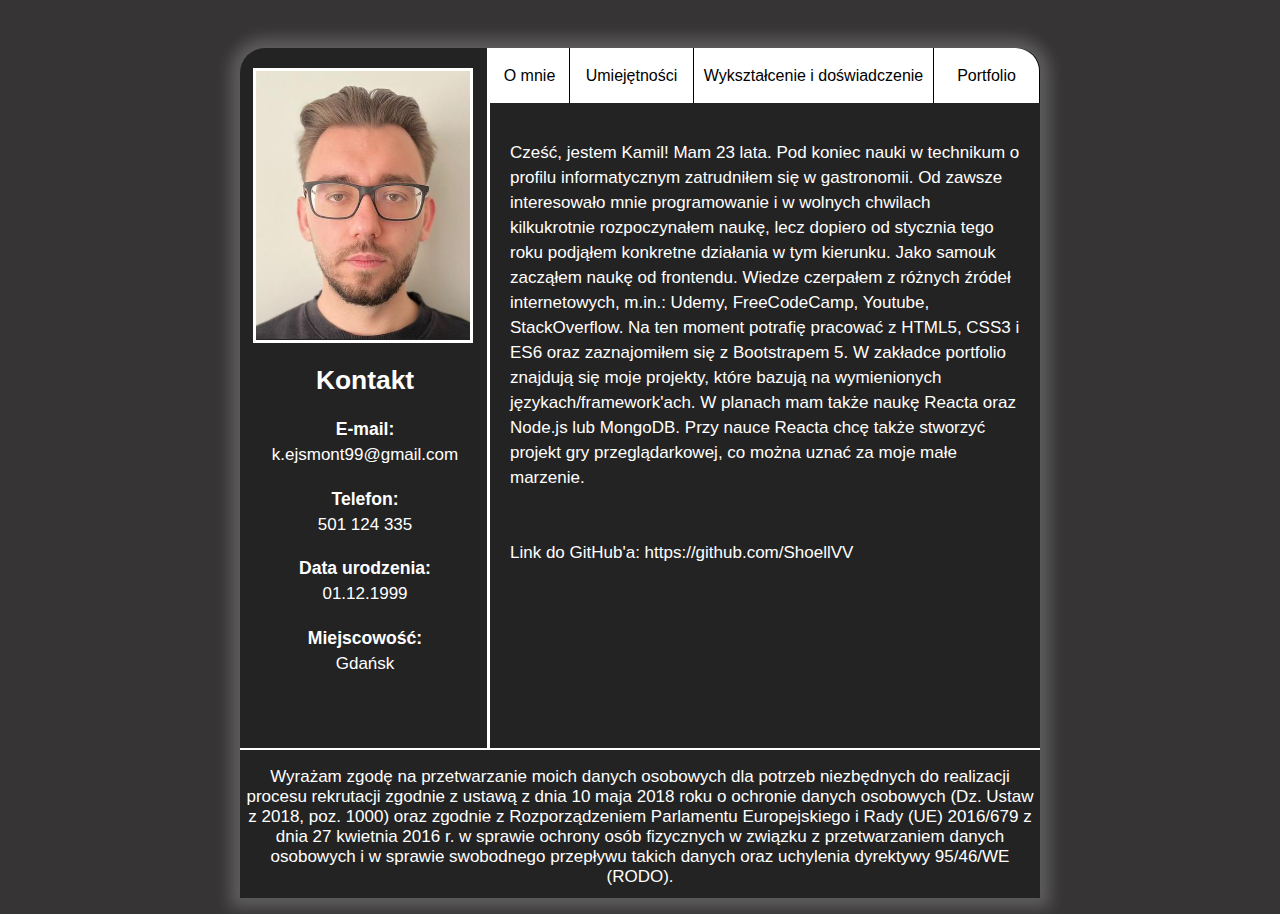
<file: index.html>
<!DOCTYPE html>
<html lang="en">
<head>
    <meta charset="UTF-8">
    <meta name="viewport" content="width=device-width, initial-scale=1.0">
    <meta name="author" content="Kamil Ejsmont">
    <link rel="stylesheet" href="CV.css">
    <link rel="stylesheet" href="Responsive.css">
    <title>CV</title>
</head>
<body>
    <main>
        <div class="CV-container">
            <div class="row">
                <aside class="CV-aside">
                    <div class="img-container">
                        <img src="images/content.jpg" alt="">
                    </div>
                    <div class="contact-container">
                        <h2>Kontakt</h2>
                        <h4>E-mail:</h4>
                        <p>k.ejsmont99@gmail.com</p>
                        <h4>Telefon:</h4>
                        <p>501 124 335</p>
                        <h4>Data urodzenia:</h4>
                        <p>01.12.1999</p>
                        <h4>Miejscowość:</h4>
                        <p>Gdańsk</p>
                    </div>
                </aside>
                <div class="col">
                    <div class="tabs">
                        <button class="tabs-btn">O mnie</button>
                        <button class="tabs-btn">Umiejętności</button>
                        <button class="tabs-btn">Wykształcenie i doświadczenie</button>
                        <button class="tabs-btn">Portfolio</button>
                    </div> 
                    <section class="content">
                        <div class="about content-tab">
                           <p>
                            Cześć, jestem Kamil! Mam 23 lata. Pod koniec nauki w technikum o profilu informatycznym zatrudniłem się w gastronomii. 
                            Od zawsze interesowało mnie programowanie i w wolnych chwilach kilkukrotnie rozpoczynałem naukę, lecz dopiero od stycznia tego roku podjąłem konkretne działania w tym kierunku.
                            Jako samouk zacząłem naukę od frontendu. Wiedze czerpałem z różnych źródeł internetowych, m.in.: Udemy, FreeCodeCamp, Youtube, StackOverflow. Na ten moment potrafię pracować z HTML5, CSS3 i ES6 oraz 
                            zaznajomiłem się z Bootstrapem 5. W zakładce portfolio znajdują się moje projekty, które bazują na wymienionych językach/framework'ach.
                            W planach mam także naukę Reacta oraz Node.js lub MongoDB. Przy nauce Reacta chcę także stworzyć projekt gry przeglądarkowej, co można uznać za moje małe marzenie.
                            <br>
                            <br>
                            <br>
                            <span class="link">Link do GitHub'a:<a href="https://github.com/ShoellVV" target="_blank"> https://github.com/ShoellVV</a></span>
                            </p>
                        </div>
                        <div class="skills content-tab">
                            <ul class="skills-list">
                                <li>Praca pod presją czasu</li>
                                <li>Obsługa komputera</li>
                                <li>Szybkie przyswajanie nowych rzeczy</li>
                                <li>Komunikatywność i praca w zespole</li>
                                <li>Dobra organizacja pracy</li>
                                <li>Umiejętność rozwiązywania problemów</li>
                                <li>Logiczne i analityczne myślenie</li>
                                <li>Nastawienie na osiąganie wyznaczonych celów</li>
                                <li>Znajomość HTML5 i CSS3</li>
                                <li>Znajomość Bootstrap 5</li>
                                <li>Znajomość Javascript (ES6 i oraz część nowszych wersji)</li>
                            </ul>
                        </div>  
                        <div class="experience content-tab">
                            <h2>Wykształcenie</h2>
                            <p>
                                <p>09.2015 – 04.2019 [3 lata 8 mies.]</p>
                                <p><span class="bold">Zespół Szkół Energetycznych w Gdańsku</span></p>
                                <p>Specjalizacja: Informatyk</p>
                                <p>Poziom wykształcenia: średnie</p>
                            </p>

                            <h2>Doświadczenie zawodowe</h2>
                            <p>
                                <p>06.2019 – 01.2023[3 lata 7 mies.]</p> 
                                <p class="position"><span class="bold">Pracownik restauracji, Kierownik zmiany</span> / Max Poland sp. z o.o. / Gdańsk</p>
                                <p>Krótki opis stanowiska:</p>    
                                <ul class="experience-list">
                                    <li>Przyjmowanie płatności gotówkowych i bezgotówkowych</li>
                                    <li>Przekazywanie wiedzy, szkolenie nowych pracowników</li>
                                    <li>Wsparcie restauracji w realizacji wyznaczonych celów</li>
                                    <li>Zarządzanie podległym zespołem pracowników</li>
                                    <li>Dbałość o utrzymanie w odpowiednim stanie technicznym maszyn i urządzeń</li>
                                    <li>Odpowiedzialność za wykonanie planu produkcji oraz jego bieżące uaktualnianie</li>
                                    <li>Nadzór nad przestrzeganiem procedur dotyczących jakości produkcji</li>
                                </ul>
                                <p>03.2019 – 05.2019 [3 mies.]</p>
                                <p><span class="bold">Pracownik restauracji</span> / Meat Shack BBq / Gdańsk Wrzeszcz</p>
                                <p>Krótki opis stanowiska:</p>
                                <ul class="experience-list">
                                    <li>Dbanie o wysoki standard posiłków i wizerunek lokalu</li>
                                    <li>Przygotowywanie potraw zgodnie z obowiązującymi standardami</li>
                                    <li>Przyjmowanie zamówień i wydawanie posiłków</li>
                                    <li>Kontrola jakości produktu</li>
                                    <li>Pomoc w przygotowywaniu posiłków</li>
                                </ul>
                                <p>10.2018 – 03.2019 [6 mies.]</p>
                                <p class="position"><span class="bold">Pracownik restauracji, Kierownik zmiany</span> / Subway / Galeria Forum Gdańsk</p>
                                <p>Krótki opis stanowiska:</p>
                                <ul class="experience-list">
                                    <li>Zarządzanie podległym zespołem pracowników</li>
                                    <li>Przekazywanie wiedzy, szkolenie nowych pracowników</li>
                                    <li>Przyjmowanie płatności gotówkowych i bezgotówkowych</li>
                                    <li>Obsługa klienta zgodnie ze standardami lokalu</li>
                                    <li>Dbanie o czystość w kuchni i na sali</li>
                                    <li>Dbanie o najwyższą jakość produktów</li>
                                </ul>
                                <p>05.2018 – 08.2018 [4 mies.]</p>
                                <p class="position"><span class="bold">Pracownik restauracji</span> / Subway / Ul. Długa, Gdańsk</p>
                                <p>Krótki opis stanowiska:</p>
                                <ul class="experience-list">
                                    <li>Obsługa klienta zgodnie ze standardami lokalu</li>
                                    <li>Dbanie o czystość w kuchni i na sali</li>
                                    <li>Dbanie o najwyższą jakość produktów</li>
                                    <li>Przyjmowanie płatności gotówkowych i bezgotówkowych</li>
                                    <li>Przekazywanie wiedzy, szkolenie nowych pracowników</li>
                                </ul>
                            </p>
                        </div>
                        <div class="portfolio content-tab">
                            <div class="row">
                                <div class="project">
                                    <a href="https://shoellvv.github.io/Pizza-website/index.html" target="_blank"><img src="images/pizzeria.png" alt=""></a>
                                </div>
                                <div class="project">
                                    <a href="https://shoellvv.github.io/Business-page/index.html" target="_blank"><img src="images/business.png" alt=""></a>
                                </div>
                            </div>
                            <div class="row">
                                <h3><a href="https://shoellvv.github.io/Pizza-website/index.html" target="_blank">Strona pizzerii</a></h3>
                                <h3><a href="https://shoellvv.github.io/Business-page/index.html" target="_blank">Strona firmy</a></h3>
                            </div>
                            <div class="row">
                                <div class="project">
                                    <a href="https://shoellvv.github.io/Javascript-apps/index.html" target="_blank"><img src="images/javascript.png" alt=""></a>
                                </div>
                                <div class="project">
                                    <a href="https://shoellvv.github.io/Webstore-page/index.html" target="_blank"><img src="images/webstore.png" alt=""></a>
                                </div>
                            </div>
                            <div class="row">
                                <h3><a href="https://shoellvv.github.io/Javascript-apps/index.html" target="_blank">Strona aplikacji JS</a></h3>
                                <h3><a href="https://shoellvv.github.io/Webstore-page/index.html" target="_blank">Sklep internetowy</a></h3>
                            </div>
                        </div>
                    </section>
                </div>
            </div>
           
            <footer class="footer">
                <p>
                    Wyrażam zgodę na przetwarzanie moich danych osobowych dla potrzeb niezbędnych do realizacji procesu rekrutacji
                    zgodnie z ustawą z dnia 10 maja 2018 roku o ochronie danych osobowych (Dz. Ustaw z 2018, poz. 1000) oraz zgodnie z
                    Rozporządzeniem Parlamentu Europejskiego i Rady (UE) 2016/679 z dnia 27 kwietnia 2016 r. w sprawie ochrony osób
                    fizycznych w związku z przetwarzaniem danych osobowych i w sprawie swobodnego przepływu takich danych oraz
                    uchylenia dyrektywy 95/46/WE (RODO).
                </p>
            </footer>
        </div>
    </main>
    <script src="CV.js" type="module"></script>
</body>
</html>
</file>
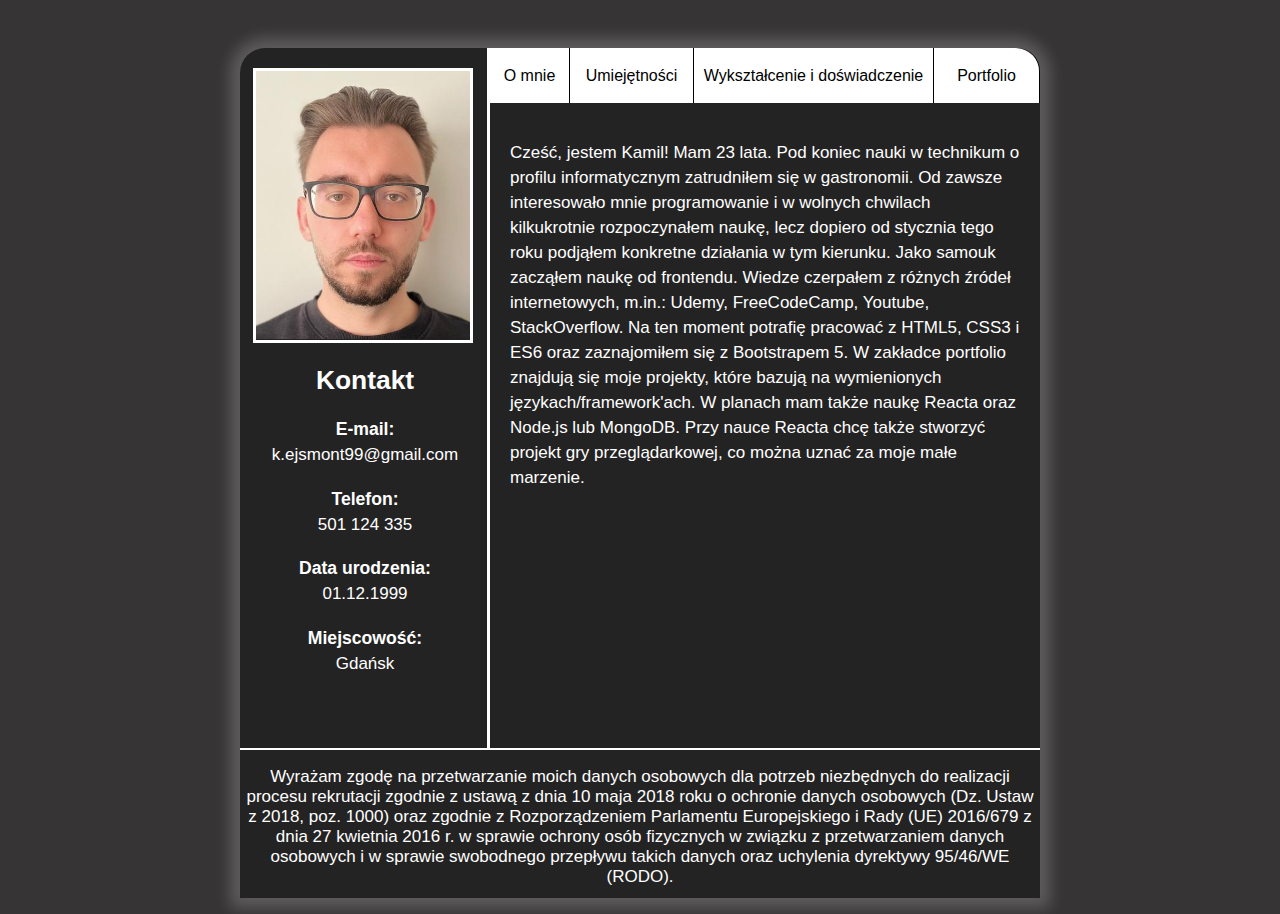
<file: CV.html>
<!DOCTYPE html>
<html lang="en">
<head>
    <meta charset="UTF-8">
    <meta name="viewport" content="width=device-width, initial-scale=1.0">
    <meta name="author" content="Kamil Ejsmont">
    <link rel="stylesheet" href="CV.css">
    <link rel="stylesheet" href="Responsive.css">
    <title>CV</title>
</head>
<body>
    <main>
        <div class="CV-container">
            <div class="row">
                <aside class="CV-aside">
                    <div class="img-container">
                        <img src="/images/content.jpg" alt="">
                    </div>
                    <div class="contact-container">
                        <h2>Kontakt</h2>
                        <h4>E-mail:</h4>
                        <p>k.ejsmont99@gmail.com</p>
                        <h4>Telefon:</h4>
                        <p>501 124 335</p>
                        <h4>Data urodzenia:</h4>
                        <p>01.12.1999</p>
                        <h4>Miejscowość:</h4>
                        <p>Gdańsk</p>
                    </div>
                </aside>
                <div class="col">
                    <div class="tabs">
                        <button class="tabs-btn">O mnie</button>
                        <button class="tabs-btn">Umiejętności</button>
                        <button class="tabs-btn">Wykształcenie i doświadczenie</button>
                        <button class="tabs-btn">Portfolio</button>
                    </div> 
                    <section class="content">
                        <div class="about content-tab">
                           <p>
                            Cześć, jestem Kamil! Mam 23 lata. Pod koniec nauki w technikum o profilu informatycznym zatrudniłem się w gastronomii. 
                            Od zawsze interesowało mnie programowanie i w wolnych chwilach kilkukrotnie rozpoczynałem naukę, lecz dopiero od stycznia tego roku podjąłem konkretne działania w tym kierunku.
                            Jako samouk zacząłem naukę od frontendu. Wiedze czerpałem z różnych źródeł internetowych, m.in.: Udemy, FreeCodeCamp, Youtube, StackOverflow. Na ten moment potrafię pracować z HTML5, CSS3 i ES6 oraz 
                            zaznajomiłem się z Bootstrapem 5. W zakładce portfolio znajdują się moje projekty, które bazują na wymienionych językach/framework'ach.
                            W planach mam także naukę Reacta oraz Node.js lub MongoDB. Przy nauce Reacta chcę także stworzyć projekt gry przeglądarkowej, co można uznać za moje małe marzenie.
                            </p>
                        </div>
                        <div class="skills content-tab">
                            <ul class="skills-list">
                                <li>Praca pod presją czasu</li>
                                <li>Obsługa komputera</li>
                                <li>Szybkie przyswajanie nowych rzeczy</li>
                                <li>Komunikatywność i praca w zespole</li>
                                <li>Dobra organizacja pracy</li>
                                <li>Umiejętność rozwiązywania problemów</li>
                                <li>Logiczne i analityczne myślenie</li>
                                <li>Nastawienie na osiąganie wyznaczonych celów</li>
                                <li>Znajomość HTML5 i CSS3</li>
                                <li>Znajomość Bootstrap 5</li>
                                <li>Znajomość Javascript (ES6 i oraz część nowszych wersji)</li>
                            </ul>
                        </div>  
                        <div class="experience content-tab">
                            <h2>Wykształcenie</h2>
                            <p>
                                <p>09.2015 – 04.2019 [3 lata 8 mies.]</p>
                                <p><span class="bold">Zespół Szkół Energetycznych w Gdańsku</span></p>
                                <p>Specjalizacja: Informatyk</p>
                                <p>Poziom wykształcenia: średnie</p>
                            </p>

                            <h2>Doświadczenie zawodowe</h2>
                            <p>
                                <p>06.2019 – 01.2023[3 lata 7 mies.]</p> 
                                <p class="position"><span class="bold">Pracownik restauracji, Kierownik zmiany</span> / Max Poland sp. z o.o. / Gdańsk</p>
                                <p>Krótki opis stanowiska:</p>    
                                <ul class="experience-list">
                                    <li>Przyjmowanie płatności gotówkowych i bezgotówkowych</li>
                                    <li>Przekazywanie wiedzy, szkolenie nowych pracowników</li>
                                    <li>Wsparcie restauracji w realizacji wyznaczonych celów</li>
                                    <li>Zarządzanie podległym zespołem pracowników</li>
                                    <li>Dbałość o utrzymanie w odpowiednim stanie technicznym maszyn i urządzeń</li>
                                    <li>Odpowiedzialność za wykonanie planu produkcji oraz jego bieżące uaktualnianie</li>
                                    <li>Nadzór nad przestrzeganiem procedur dotyczących jakości produkcji</li>
                                </ul>
                                <p>03.2019 – 05.2019 [3 mies.]</p>
                                <p><span class="bold">Pracownik restauracji</span> / Meat Shack BBq / Gdańsk Wrzeszcz</p>
                                <p>Krótki opis stanowiska:</p>
                                <ul class="experience-list">
                                    <li>Dbanie o wysoki standard posiłków i wizerunek lokalu</li>
                                    <li>Przygotowywanie potraw zgodnie z obowiązującymi standardami</li>
                                    <li>Przyjmowanie zamówień i wydawanie posiłków</li>
                                    <li>Kontrola jakości produktu</li>
                                    <li>Pomoc w przygotowywaniu posiłków</li>
                                </ul>
                                <p>10.2018 – 03.2019 [6 mies.]</p>
                                <p class="position"><span class="bold">Pracownik restauracji, Kierownik zmiany</span> / Subway / Galeria Forum Gdańsk</p>
                                <p>Krótki opis stanowiska:</p>
                                <ul class="experience-list">
                                    <li>Zarządzanie podległym zespołem pracowników</li>
                                    <li>Przekazywanie wiedzy, szkolenie nowych pracowników</li>
                                    <li>Przyjmowanie płatności gotówkowych i bezgotówkowych</li>
                                    <li>Obsługa klienta zgodnie ze standardami lokalu</li>
                                    <li>Dbanie o czystość w kuchni i na sali</li>
                                    <li>Dbanie o najwyższą jakość produktów</li>
                                </ul>
                                <p>05.2018 – 08.2018 [4 mies.]</p>
                                <p class="position"><span class="bold">Pracownik restauracji</span> / Subway / Ul. Długa, Gdańsk</p>
                                <p>Krótki opis stanowiska:</p>
                                <ul class="experience-list">
                                    <li>Obsługa klienta zgodnie ze standardami lokalu</li>
                                    <li>Dbanie o czystość w kuchni i na sali</li>
                                    <li>Dbanie o najwyższą jakość produktów</li>
                                    <li>Przyjmowanie płatności gotówkowych i bezgotówkowych</li>
                                    <li>Przekazywanie wiedzy, szkolenie nowych pracowników</li>
                                </ul>
                            </p>
                        </div>
                        <div class="portfolio content-tab">
                            <div class="row">
                                <div class="project">
                                    <a href="https://shoellvv.github.io/Pizza-website/index.html" target="_blank"><img src="images/pizzeria.png" alt=""></a>
                                </div>
                                <div class="project">
                                    <a href="https://shoellvv.github.io/Business-page/index.html" target="_blank"><img src="images/business.png" alt=""></a>
                                </div>
                            </div>
                            <div class="row">
                                <h3><a href="https://shoellvv.github.io/Pizza-website/index.html" target="_blank">Strona pizzerii</a></h3>
                                <h3><a href="https://shoellvv.github.io/Business-page/index.html" target="_blank">Strona firmy</a></h3>
                            </div>
                            <div class="row">
                                <div class="project">
                                    <a href="https://shoellvv.github.io/Javascript-apps/index.html" target="_blank"><img src="images/javascript.png" alt=""></a>
                                </div>
                                <div class="project">
                                    <a href="https://shoellvv.github.io/Webstore-page/index.html" target="_blank"><img src="images/webstore.png" alt=""></a>
                                </div>
                            </div>
                            <div class="row">
                                <h3><a href="https://shoellvv.github.io/Javascript-apps/index.html" target="_blank">Strona aplikacji JS</a></h3>
                                <h3><a href="https://shoellvv.github.io/Webstore-page/index.html" target="_blank">Sklep internetowy</a></h3>
                            </div>
                        </div>
                    </section>
                </div>
            </div>
           
            <footer class="footer">
                <p>
                    Wyrażam zgodę na przetwarzanie moich danych osobowych dla potrzeb niezbędnych do realizacji procesu rekrutacji
                    zgodnie z ustawą z dnia 10 maja 2018 roku o ochronie danych osobowych (Dz. Ustaw z 2018, poz. 1000) oraz zgodnie z
                    Rozporządzeniem Parlamentu Europejskiego i Rady (UE) 2016/679 z dnia 27 kwietnia 2016 r. w sprawie ochrony osób
                    fizycznych w związku z przetwarzaniem danych osobowych i w sprawie swobodnego przepływu takich danych oraz
                    uchylenia dyrektywy 95/46/WE (RODO).
                </p>
            </footer>
        </div>
    </main>
    <script src="CV.js" type="module"></script>
</body>
</html>
</file>
<file: CV.css>
*{
    font-family:Arial, Helvetica, sans-serif;
    box-sizing: border-box;
}

p,li{
    font-size: 17px;
}

@keyframes boxShadow{
    0%{
        box-shadow: 0px 0px 5px 2px rgba(255, 255, 255, 0.3);
    }

    20%{
        box-shadow: 0px 0px 10px 5px rgba(255, 255, 255, 0.3);
    }

    40%{
        box-shadow: 0px 0px 15px 7px rgba(255, 255, 255, 0.3);
    }

    60%{
        box-shadow: 0px 0px 22px 10px rgba(255, 255, 255, 0.3);
    }

    80%{
        box-shadow: 0px 0px 12px 7px rgba(255, 255, 255, 0.3);
    }
    
    100%{
        box-shadow: 0px 0px 5px 2px rgba(255, 255, 255, 0.3);
    }
}

body{
    margin:0;
    background-color: rgb(54, 52, 53);
}

a{
    text-decoration: none;
    color: white;
}

.col{
    display:flex;
    flex-direction: column;
}

.row{
    display: flex;
    flex-direction: row;
}

/* kontener */
.CV-container{
    margin: 3rem auto 1rem auto;
    width: 800px;
    height: 850px;
    border-top-left-radius: 25px;
    border-top-right-radius: 25px;
    color:white;
    background: rgb(36, 35, 35);
    box-shadow: 0px 0px 15px 10px rgba(255, 255, 255, 0.2);
    animation: boxShadow 3s infinite ease-in;
}

.CV-container .col {
    width: 550px;
    height: 100%;
}

.CV-container .row {
    height: 700px;
    width: 100%;
}

.CV-container-large{
    height: 1750px;
}

.CV-container-large .row{
    height: 1600px;
}

/*aside */
.CV-aside{
    font-size: 1.1rem;
    padding: 0 10px 0 13px;
    height: 100%;
    width: 250px;
    border-right: 3px solid white;
}

.img-container{
    margin-top: 20px;
    width: 220px;
    height: 275px;
    border: 3px solid white;
}

.img-container img{
    width: 100%;
   
}

.contact-container{
    text-align: center;
}

.contact-container h4{
    margin-bottom: 5px;
}

.contact-container p{
    margin-top: 0px;
}

/* tabs */
.tabs{
    font-size: 0;
    width: 550px;
    height: 60px;
    background: white;
    border-top-right-radius: 25px;
}

.tabs-btn{
    font-size: 1rem;
    margin: 0px;
    padding: 0px;
    height: 100%;
    border:none;
    outline: none;
    background: transparent;
    border-right: 1px solid black;
    width: 124px;
    cursor: pointer;
}

.tabs-btn:first-child{
    width: 80px;
}

.tabs-btn:nth-child(3){
    width: 240px;
}

.tabs-btn:last-child{
    width: 106px;
    border-top-right-radius: 23px;
}

.tabs-btn:hover{
    background: rgb(245,245,245);
}

.active{
    font-weight: 600;
    background: lightgrey;
}

/* content */

.content{
    padding: 20px;
    width: 550px;
    height: 100%;
}

.about, .skills, .experience, .portfolio{
    width:100%;
    max-height:100%;
}

.about p{
    line-height: 25px;
    text-align: start;
}

.link a:hover{
    text-decoration: underline white;
}

.visible{
    display:block;
}

.invisible{
    display:none;
}

/* skills */

.skills-list li{
    padding: 5px 5px;
}

/* experience */
.experience p {
    margin: 5px;
}

.experience .position{
    margin-bottom: 10px;
}

.bold{
    font-size: 17px;
    font-weight: 700;
}

.experience-list li{
    padding: 5px 0px;
}
/* projects*/

.content .portfolio .row{
    width: 100%;
    height: 150px;
    justify-content: space-between;
}

.content .portfolio .row:nth-child(2n){
    height:50px;
}

.content .portfolio .row h3{
    margin: 20px auto 0 auto;
}

.project{
    margin: 1rem;
    width: 220px;
    height: 150px;
    border: 1px solid white;
}

.project img{
    width: 100%;
    height: 100%;
}

/* footer */

.footer{
    display: flex;
    flex-direction: row;
    width: 100%;
    height: 100px;
    border-top: 2px solid white;
    text-align: center;
}
</file>
<file: Responsive.css>
@media (max-width: 600px){
    p,li{
        font-size: 11px;
    }

    /* container */

    .CV-container{
        width: 500px;
        margin: 3rem 1rem 1rem 1rem;
    }

    .CV-container .col {
        width: 350px;
    }

    /* aside */

    .CV-aside{
        width: 150px;
    }

    .img-container{
        width: 120px;
        height: 150px;
    }

    /* tabs */
    .tabs{
        width:350px;
        height: 35px;
    }

    .tabs-btn{
        font-size: 11px;
        height: 35px;
        width: 80px;
    }

    .tabs-btn:first-child{
        width: 50px;
    }

    .tabs-btn:nth-child(3){
       width: 170px;
    }

    .tabs-btn:last-child{
        width: 50px;
    }

    /* content */
    .content{
        width: 350px;
    }

    .content .portfolio .row{
        height: 80px;
    }

    .content .portfolio .row:nth-child(2n){
        height: 50px;
    }

    .project{
        width: 170px;
        height: 80px;
    }

    .content .portfolio .row h3{
        font-size: 14px;
    }
}

@media (min-width:600px) and (max-width: 820px){
    p,li{
        font-size: 14px;
    }

    /* container */

    .CV-container{
        width: 750px;
        margin: 3rem 1rem 1rem 1rem;
    }

    .CV-container .col {
        width: 515px;
    }

    /* aside */

    .CV-aside{
        width: 240px;
    }

    .img-container{
        width: 200px;
        height: 250px;
    }

    /* tabs */
    .tabs{
        width:515px;
    }

    .tabs-btn{
        font-size: 13px;
        width: 125px;
    }

    .tabs-btn:nth-child(3){
       width: 204px;
    }

    /* content */
    .content{
        width: 510px;
    }

    .content .portfolio .row{
        height: 130px;
    }

    .content .portfolio .row:nth-child(2n){
        height: 50px;
    }

    .project{
        width: 220px;
        height: 130px;
    }
}
</file>
